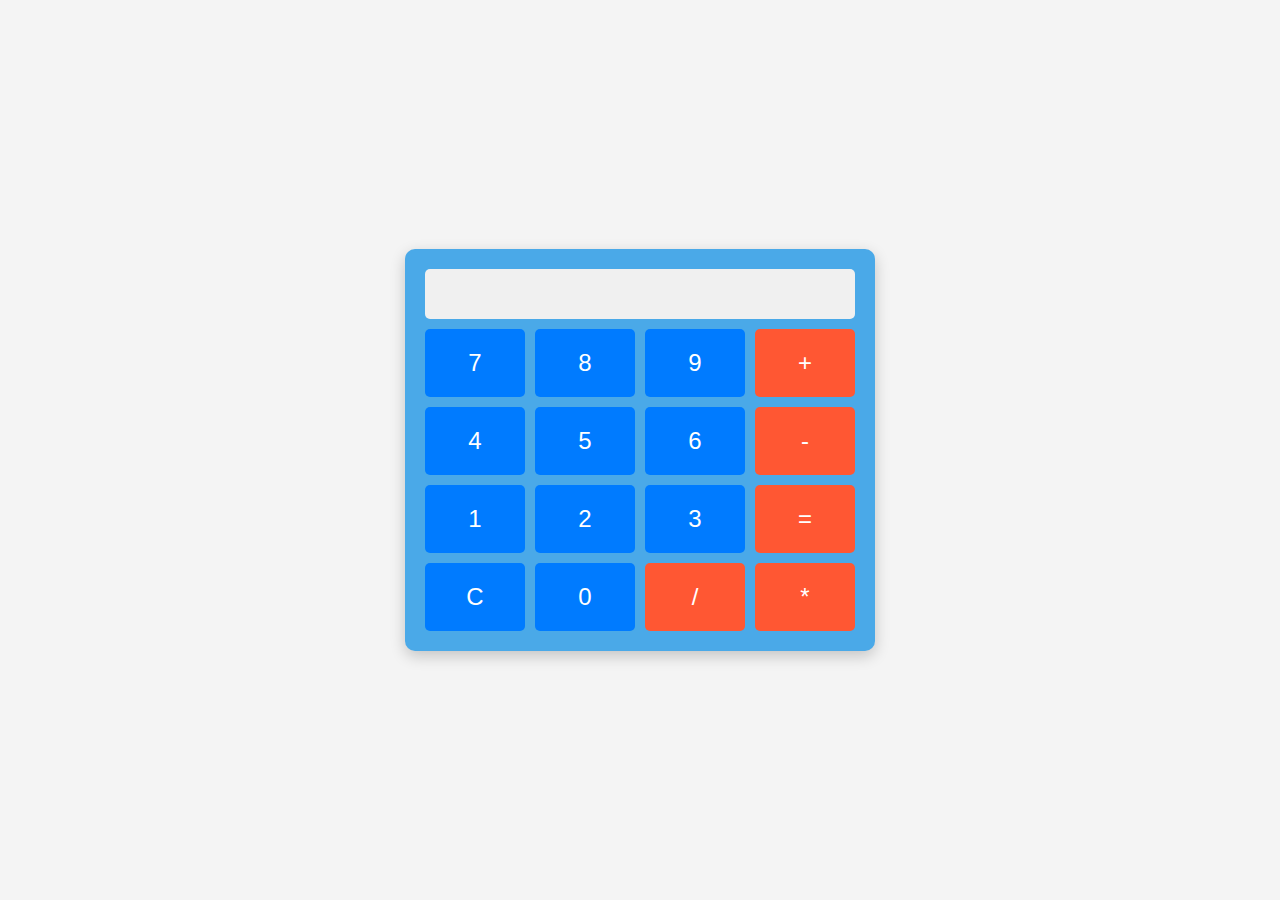
<file: Calculator/index.html>
<!DOCTYPE html>
<html lang="en">
<head>
    <meta charset="UTF-8">
    <meta name="viewport" content="width=device-width, initial-scale=1.0">
    <title>Calculator</title>
    <link rel="stylesheet" href="style.css">
</head>
<body>
    <div class="calculator">
        <input type="text" id="display" disabled>
        <div class="buttons">
            <button class="btn" onclick="appendNumber(7)">7</button>
            <button class="btn" onclick="appendNumber(8)">8</button>
            <button class="btn" onclick="appendNumber(9)">9</button>
            <button class="btn operator" onclick="setOperation('+')">+</button>
            <button class="btn" onclick="appendNumber(4)">4</button>
            <button class="btn" onclick="appendNumber(5)">5</button>
            <button class="btn" onclick="appendNumber(6)">6</button>
            <button class="btn operator" onclick="setOperation('-')">-</button>
            <button class="btn" onclick="appendNumber(1)">1</button>
            <button class="btn" onclick="appendNumber(2)">2</button>
            <button class="btn" onclick="appendNumber(3)">3</button>
            <button class="btn operator" onclick="calculate()">=</button>
            <button class="btn" onclick="clearDisplay()">C</button>
            <button class="btn" onclick="appendNumber(0)">0</button>
            <button class="btn operator" onclick="setOperation('/')">/</button>
            <button class="btn operator" onclick="setOperation('*')">*</button>
        </div>
    </div>
    <script src="script.js"></script>
</body>
</html>
</file>
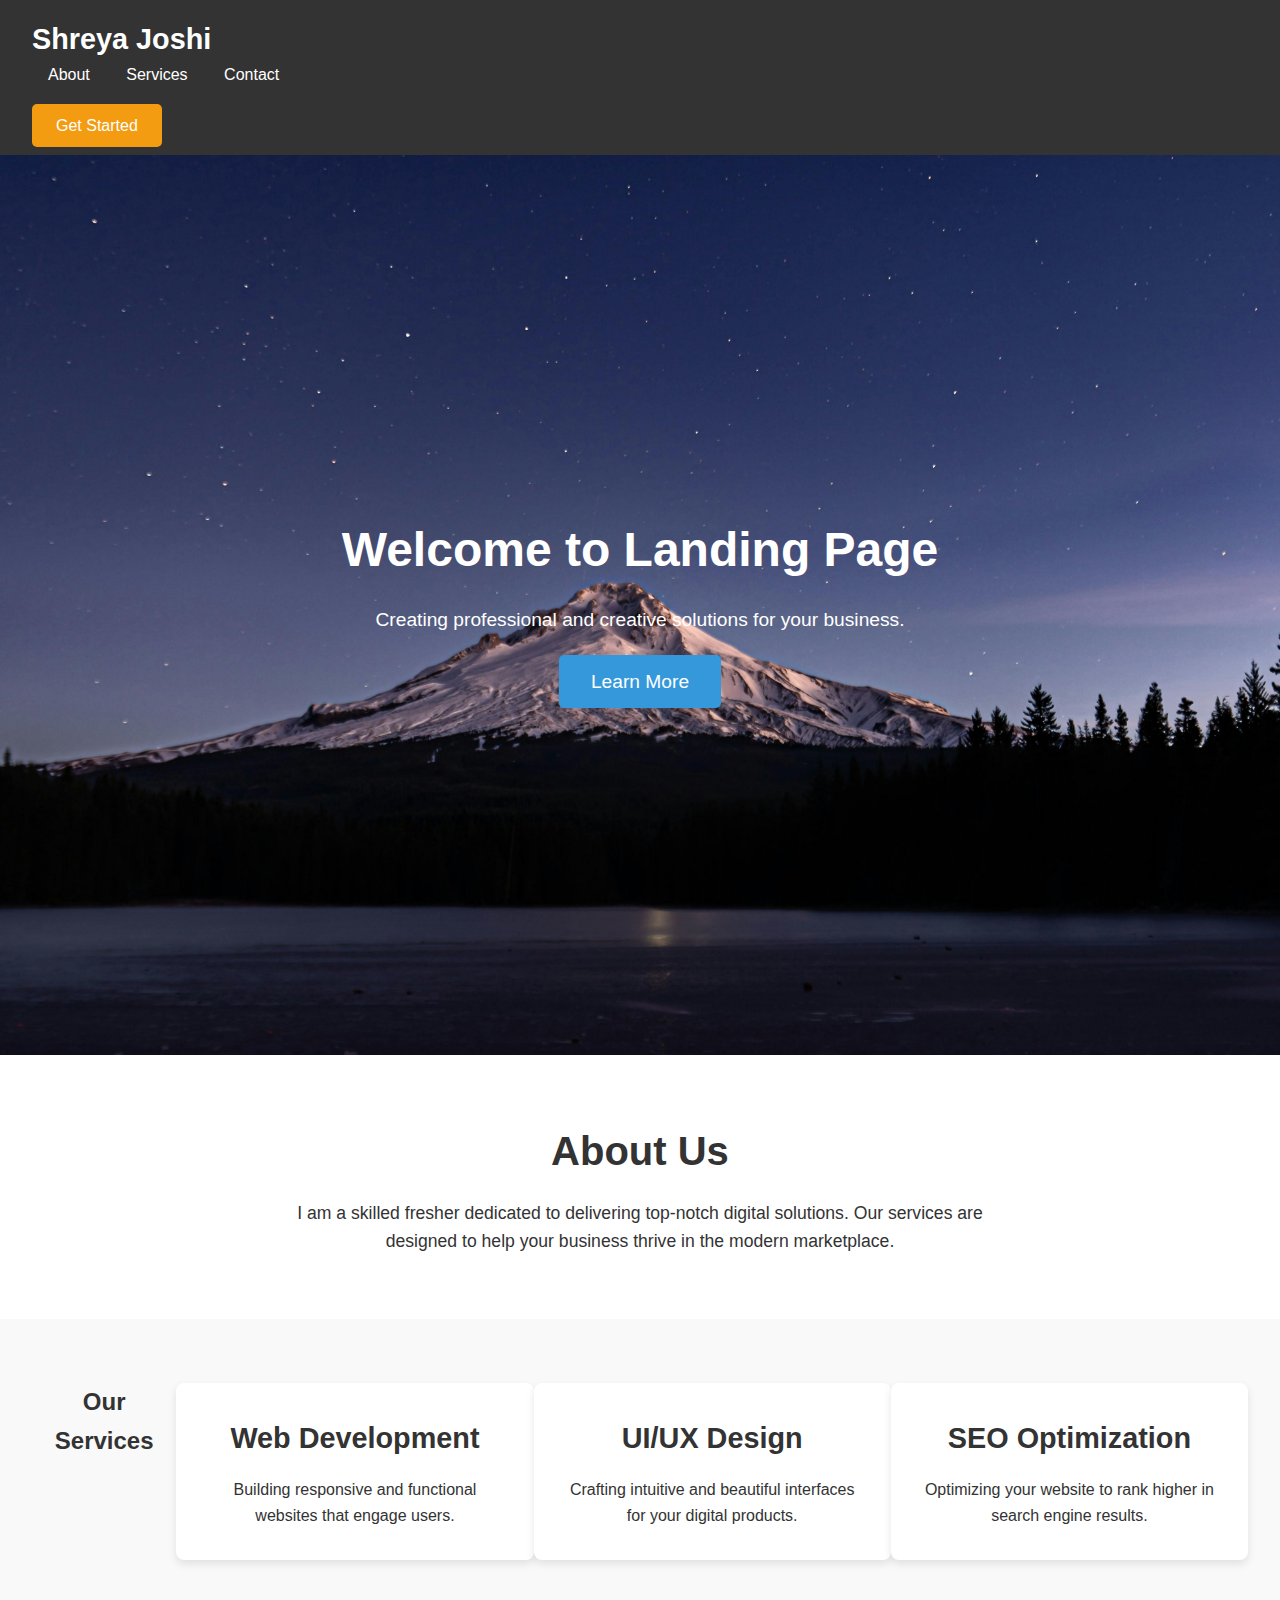
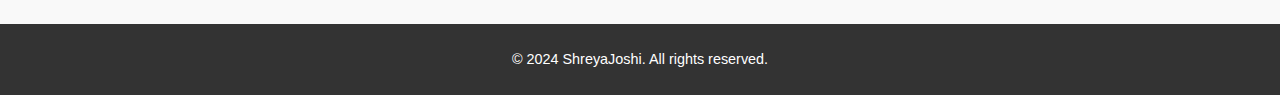
<file: Landing Page/index.html>
<!DOCTYPE html>
<html lang="en">
<head>
    <meta charset="UTF-8">
    <meta name="viewport" content="width=device-width, initial-scale=1.0">
    <title> Landing Page</title>
    <link rel="stylesheet" href="./style.css">
</head>
<body>
    <!-- Header Section -->
    <header>
        <nav>
            <div class="logo">
                <h1>Shreya Joshi</h1>
            </div>
            <ul class="nav-links">
                <li><a href="#about">About</a></li>
                <li><a href="#services">Services</a></li>
                <li><a href="#contact">Contact</a></li>
            </ul>
            <br>
            <a href="#" class="cta-button">Get Started</a>
        </nav>
    </header>

    <!-- Hero Section -->
    <section class="hero">
        <div class="hero-content">
            <h1>Welcome to Landing Page</h1>
            <p>Creating professional and creative solutions for your business.</p>
            <a href="#" class="cta-button">Learn More</a>
        </div>
    </section>

    <!-- About Section -->
    <section id="about" class="about-section">
        <div class="about-container">
            <h2>About Us</h2>
            <p> I am a skilled fresher dedicated to delivering top-notch digital solutions. Our services are designed to help your business thrive in the modern marketplace.</p>
        </div>
    </section>

    <!-- Services Section -->
    <section id="services" class="services-section">
        <div class="services-container">
            <h2>Our Services</h2>
            <div class="service-box">
                <h3>Web Development</h3>
                <p>Building responsive and functional websites that engage users.</p>
            </div>
            <div class="service-box">
                <h3>UI/UX Design</h3>
                <p>Crafting intuitive and beautiful interfaces for your digital products.</p>
            </div>
            <div class="service-box">
                <h3>SEO Optimization</h3>
                <p>Optimizing your website to rank higher in search engine results.</p>
            </div>
        </div>
    </section>

    <!-- Footer Section -->
    <footer>
        <p>© 2024 ShreyaJoshi. All rights reserved.</p>
    </footer>
</body>
</html>
</file>
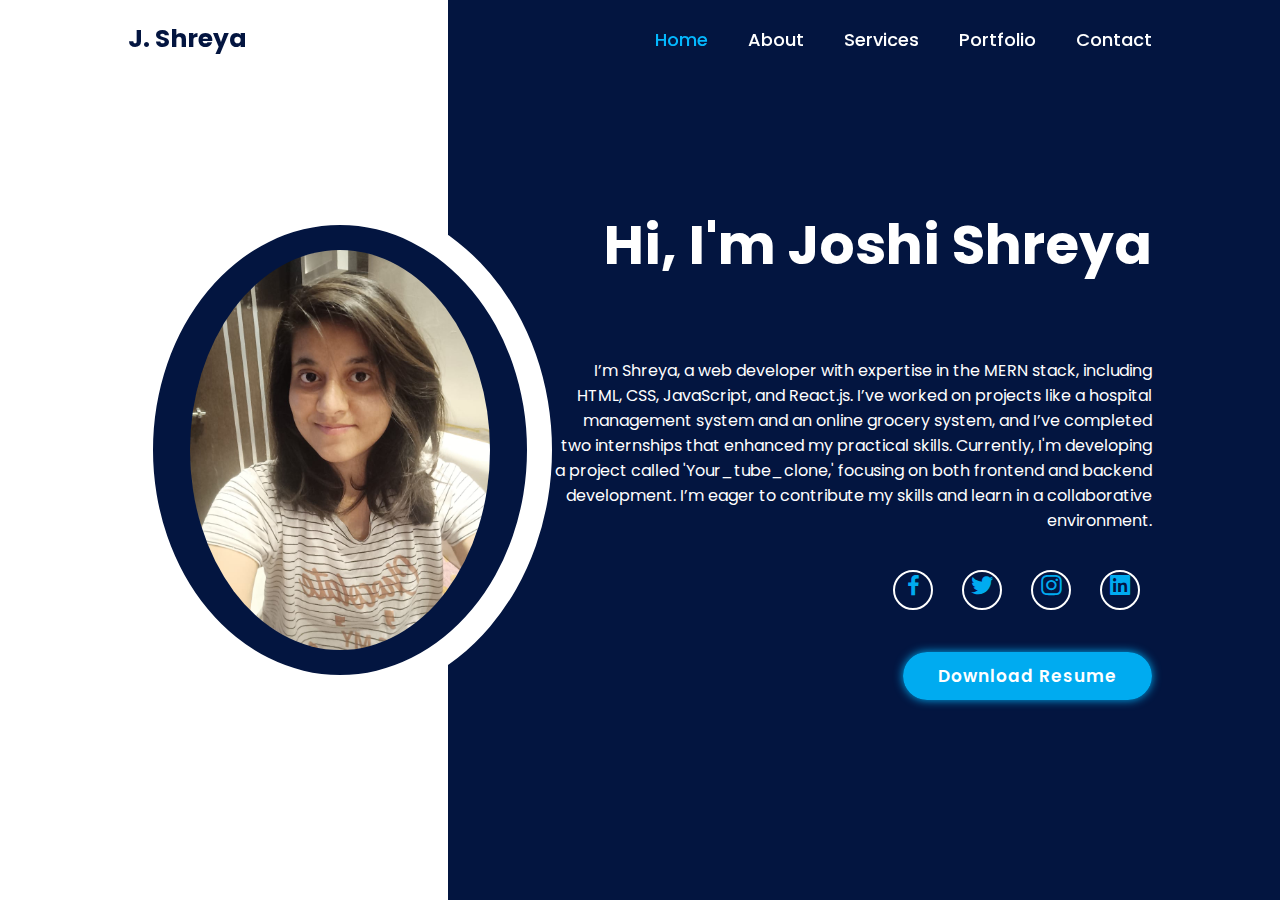
<file: Portfolio/index.html>
<!DOCTYPE html>
<html lang="en">
<head>
    <meta charset="UTF-8">
    <meta name="viewport" content="width=device-width, initial-scale=1.0">
    <title>Pportfolio Website HTML CSS</title>
    <link rel="stylesheet" href="style.css" />
    <link href='https://unpkg.com/boxicons@2.1.4/css/boxicons.min.css' rel='stylesheet'>
</head>
<body>
    <header class="header">
        <a href ="#" class="logo">J. Shreya</a>

        <nav class="navbar"> 
            <a href="#" class="active">Home</a>
            <a href="#">About</a>
            <a href="#">Services</a>
            <a href="#">Portfolio</a>
            <a href="#">Contact</a>
        </nav>
    </header>

    <secton class="home">
        <div class="home-image">
            <img src="SJ.jpeg" />
        </div>
        <div class="home-content">
            <h1>Hi, I'm Joshi Shreya</h1>
            <h3>MERN Stack Developer</h3>
            <p>I’m Shreya, a web developer with expertise in the MERN stack, including HTML, CSS, JavaScript, and React.js. I’ve worked on projects like a hospital management system and an online grocery system, and I’ve completed two internships that enhanced my practical skills. Currently, I'm developing a project called 'Your_tube_clone,' focusing on both frontend and backend development. I’m eager to contribute my skills and learn in a collaborative environment.
            </p>        

            <div class="home-sci">
                <a href="#"><i class='bx bxl-facebook'></i></a>
                <a href="#"><i class='bx bxl-twitter' ></i></a>
                <a href="#"><i class='bx bxl-instagram' ></i></a>
                <a href="#"><i class='bx bxl-linkedin-square' ></i></a>
            </div>

            <a href="Resume.pdf" class="btn" download>Download Resume</a>
        </div>
    </secton>
</body>
</html>
</file>
<file: Calculator/style.css>
* {
    margin: 0;
    padding: 0;
    box-sizing: border-box;
}

body {
    display: flex;
    justify-content: center;
    align-items: center;
    height: 100vh;
    background-color: #f4f4f4;
    font-family: 'Arial', sans-serif;
}

.calculator {
    background-color: #4aa9e8;
    padding: 20px;
    border-radius: 10px;
    box-shadow: 0 5px 15px rgba(0, 0, 0, 0.2);
}

#display {
    width: 100%;
    height: 50px;
    margin-bottom: 10px;
    text-align: right;
    padding-right: 10px;
    font-size: 2rem;
    border: none;
    background-color: #f0f0f0;
    border-radius: 5px;
}

.buttons {
    display: grid;
    grid-template-columns: repeat(4, 1fr);
    gap: 10px;
}

.btn {
    background-color: #007BFF;
    border: none;
    border-radius: 5px;
    color: white;
    font-size: 1.5rem;
    padding: 20px;
    cursor: pointer;
}

.operator {
    background-color: #FF5733;
}

.btn:active {
    background-color: #0056b3;
}

.operator:active {
    background-color: #c0392b;
}
</file>
<file: Portfolio/style.css>
@import url("https://fonts.googleapis.com/css2?family=Poppins:wght@300;400;500;600;700;800;900&display=swap");

* {
    margin: 0;
    padding: 0;
    box-sizing: border-box;
    font-family: "Poppins", sans-serif;
}

/* Desktop Styles */
body {
    font-size: 18px;
}

/* Mobile Styles */
@media (max-width: 768px) {
    body {
        font-size: 16px;
    }

    .navbar {
        display: block; /* Stack items vertically for mobile */
    }

    .home-image img {
        width: 100%; /* Scale image to fit mobile screen */
    }
}

.header {
    position: fixed;
    top: 0;
    left: 0;
    width: 100%;
    padding: 20px 10%;
    background-color: transparent;
    display: flex;
    justify-content: space-between;
    align-items: center;
    z-index: 100; 
}

.logo {
    font-size: 25px;
    color: #031540;
    text-decoration: none;
    font-weight: 700;
}

.navbar a{
    font-size: 18px;
    color: #fff;
    text-decoration: none;
    font-weight: 500;
    margin-left: 35px;
    transition: .3s;
}

.navbar a:hover, 
.navbar a.active {
    color: #04b8ff;
}

.home {
    height: 100vh;
    background: linear-gradient(-90deg, #031540 65%, #fff 35%);
    display: flex;
    justify-content: space-between;
    align-items: center;
    padding: 0 10%;
}

.home-image {

    display: flex;
    justify-content: center;
    align-items: center;
    width: 500px;
    height: 500px;
    background: #031540;
    border-radius: 50%;
    border: 25px solid #fff; 
    /* outline: 25px solid #031540;  */
}

.home-image img {
    position: relative;
    max-width: 300px ;
    border-radius: 50%;
}

.home-content {
    max-width: 600px;
    color: #fff;
    text-align: right;
}

.home-content h1 {
    font-size: 55px;
    line-height: 1.2;
}

.home-content h3 {
    font-size: 40px;
    color: transparent; /* Required for background-clip to work */
    background-image: linear-gradient(#00abf0, #00abf0);
    background-repeat: no-repeat;
    background-position: -460px 0;
    -webkit-background-clip: text; /* Correct usage of the property */
    background-clip: text; /* Standard property for fallback */
    animation: animateText 6s linear infinite;
}

@keyframes animateText {
    0%, 95%, 100% {
        background-position: -460px 0;
    }
    65%, 85% {
        background-position: 0 0;
    }
}

.home-content p {
    font-size: 16px;
    margin-top: 20px;
}

.home-sci {
    margin: 25px 0 40px;
}

.home-sci a {
    display: inline-flex;
    justify-content: center;
    text-align: center;
    width: 40px;
    height: 40px;
    background: transparent;
    border: 2px solid #fff;
    border-radius: 50%;
    font-size: 27px;
    color: #00abf0;
    text-decoration: none;
    margin: 12px;
    
}

.home-content a:hover {
    background-color: #00abf0;
    color: #fff;
    border-color: #00abf0;
    box-shadow: 0 0 10px #00abf0;
}

.btn {
    padding: 12px 35px;
    background: #00abf0;
    border-radius: 40px;
    font-size: 17px;
    color: #fff;
    text-decoration: none;
    font-weight: 600;
    letter-spacing: 1px;
    box-shadow: 0 0 10px #00abf0;
    transition: 1s;
}

.btn:hover {
    box-shadow: inset;
}
</file>
<file: Landing Page/style.css>
/* Reset */
* {
    margin: 0;
    padding: 0;
    box-sizing: border-box;
    font-family: 'Arial', sans-serif;
}

/* Body */
body {
    background-color: #f4f4f4;
    color: #333;
    line-height: 1.6;
}

/* Header */
header {
    background-color: #333;
    color: #fff;
    padding: 1rem 2rem;
    display: flex;
    justify-content: space-between;
    align-items: center;
}

header h1 {
    font-size: 1.8rem;
}

.nav-links {
    list-style: none;
}

.nav-links li {
    display: inline;
    margin: 0 1rem;
}

.nav-links a {
    color: #fff;
    text-decoration: none;
    font-size: 1rem;
}

.cta-button {
    background-color: #f39c12;
    color: #fff;
    padding: 0.8rem 1.5rem;
    text-decoration: none;
    border-radius: 5px;
    font-size: 1rem;
}

.cta-button:hover {
    background-color: #e67e22;
}

/* Hero Section */
.hero {
    background-image: url('hero-image.jpg');
    background-size: cover;
    background-position: center;
    height: 100vh;
    display: flex;
    justify-content: center;
    align-items: center;
    text-align: center;
    color: #fff;
}

.hero h1 {
    font-size: 3rem;
    margin-bottom: 1rem;
}

.hero p {
    font-size: 1.2rem;
    margin-bottom: 2rem;
}

.hero .cta-button {
    background-color: #3498db;
    padding: 1rem 2rem;
    font-size: 1.2rem;
}

.hero .cta-button:hover {
    background-color: #2980b9;
}

/* About Section */
.about-section {
    background-color: #fff;
    padding: 4rem 2rem;
    text-align: center;
}

.about-section h2 {
    font-size: 2.5rem;
    margin-bottom: 1rem;
}

.about-section p {
    font-size: 1.1rem;
    max-width: 700px;
    margin: 0 auto;
}

/* Services Section */
.services-section {
    background-color: #f9f9f9;
    padding: 4rem 2rem;
    text-align: center;
}

.services-container {
    display: flex;
    justify-content: space-around;
}

.service-box {
    background-color: #fff;
    padding: 2rem;
    width: 30%;
    border-radius: 8px;
    box-shadow: 0 4px 8px rgba(0, 0, 0, 0.1);
}

.service-box h3 {
    font-size: 1.8rem;
    margin-bottom: 1rem;
}

.service-box p {
    font-size: 1rem;
}

/* Footer */
footer {
    background-color: #333;
    color: #fff;
    padding: 1.5rem;
    text-align: center;
    font-size: 0.9rem;
}

footer p {
    margin: 0;
}
</file>
